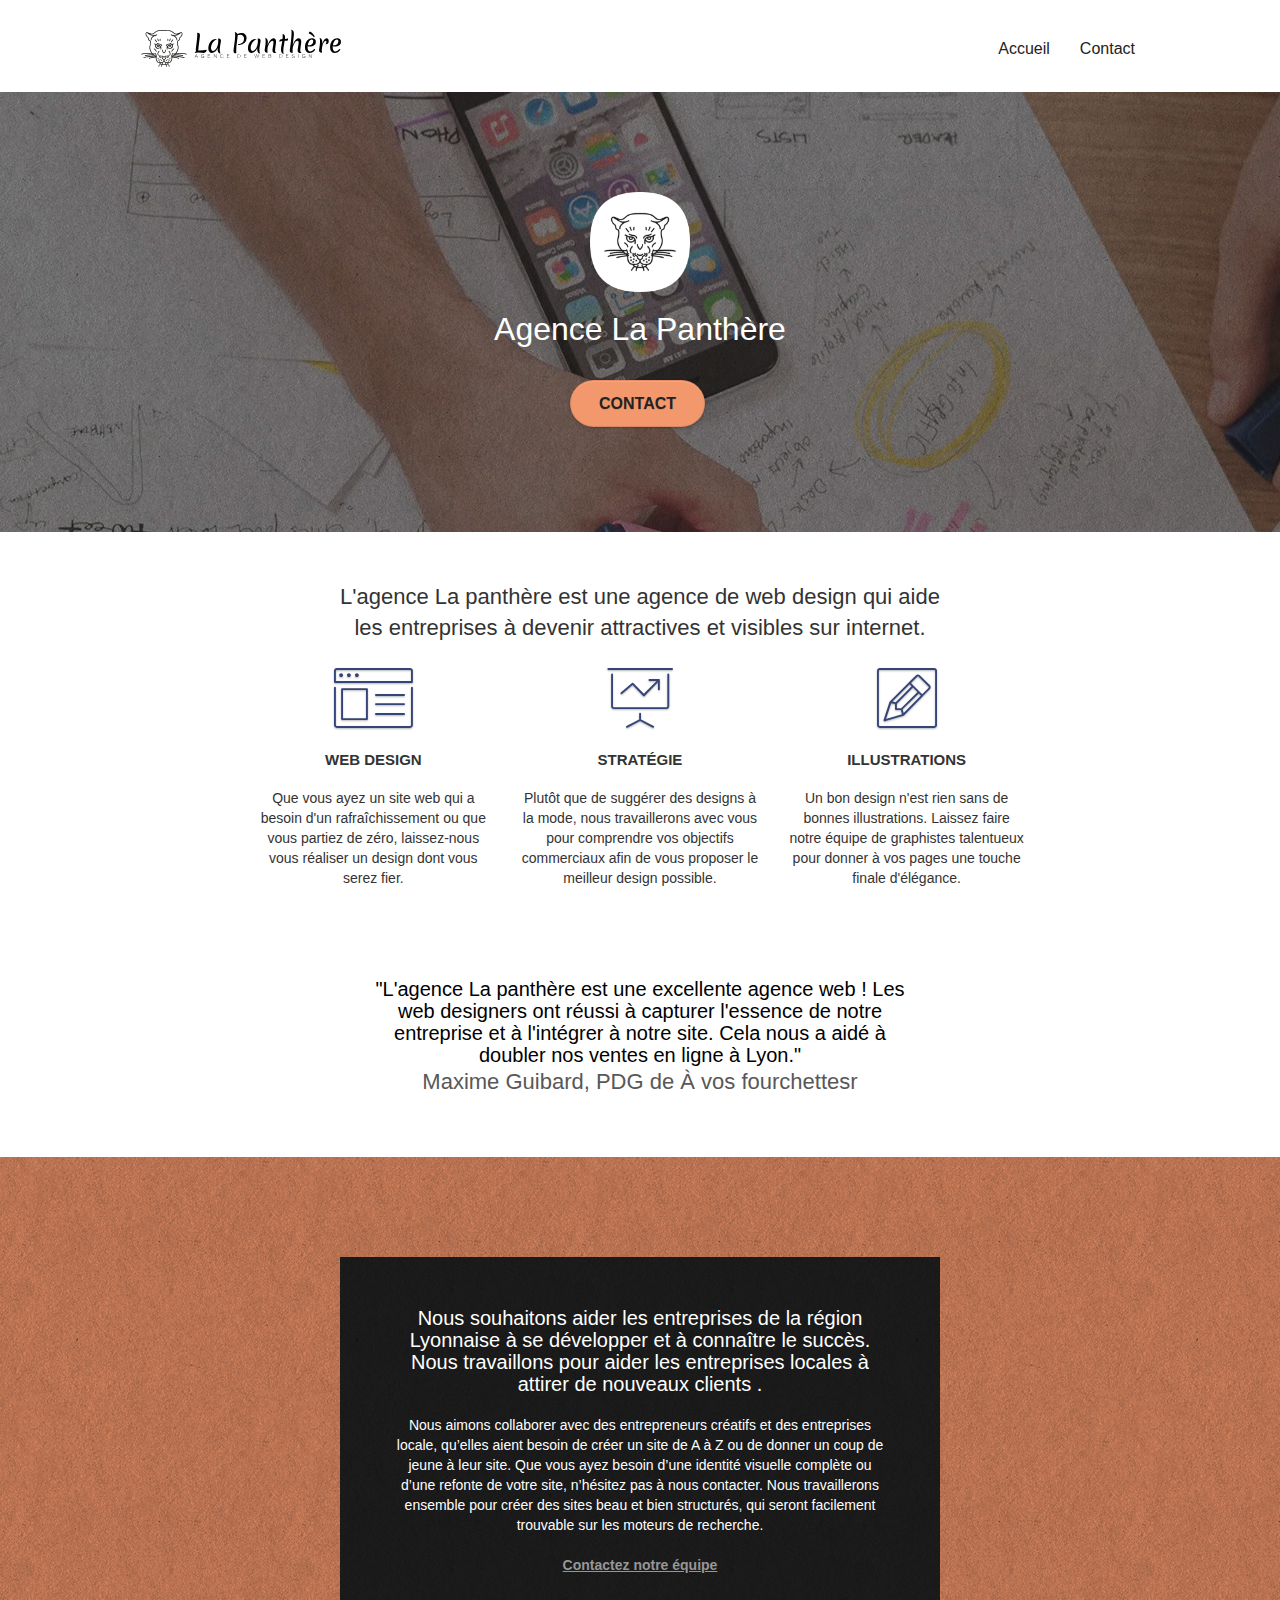
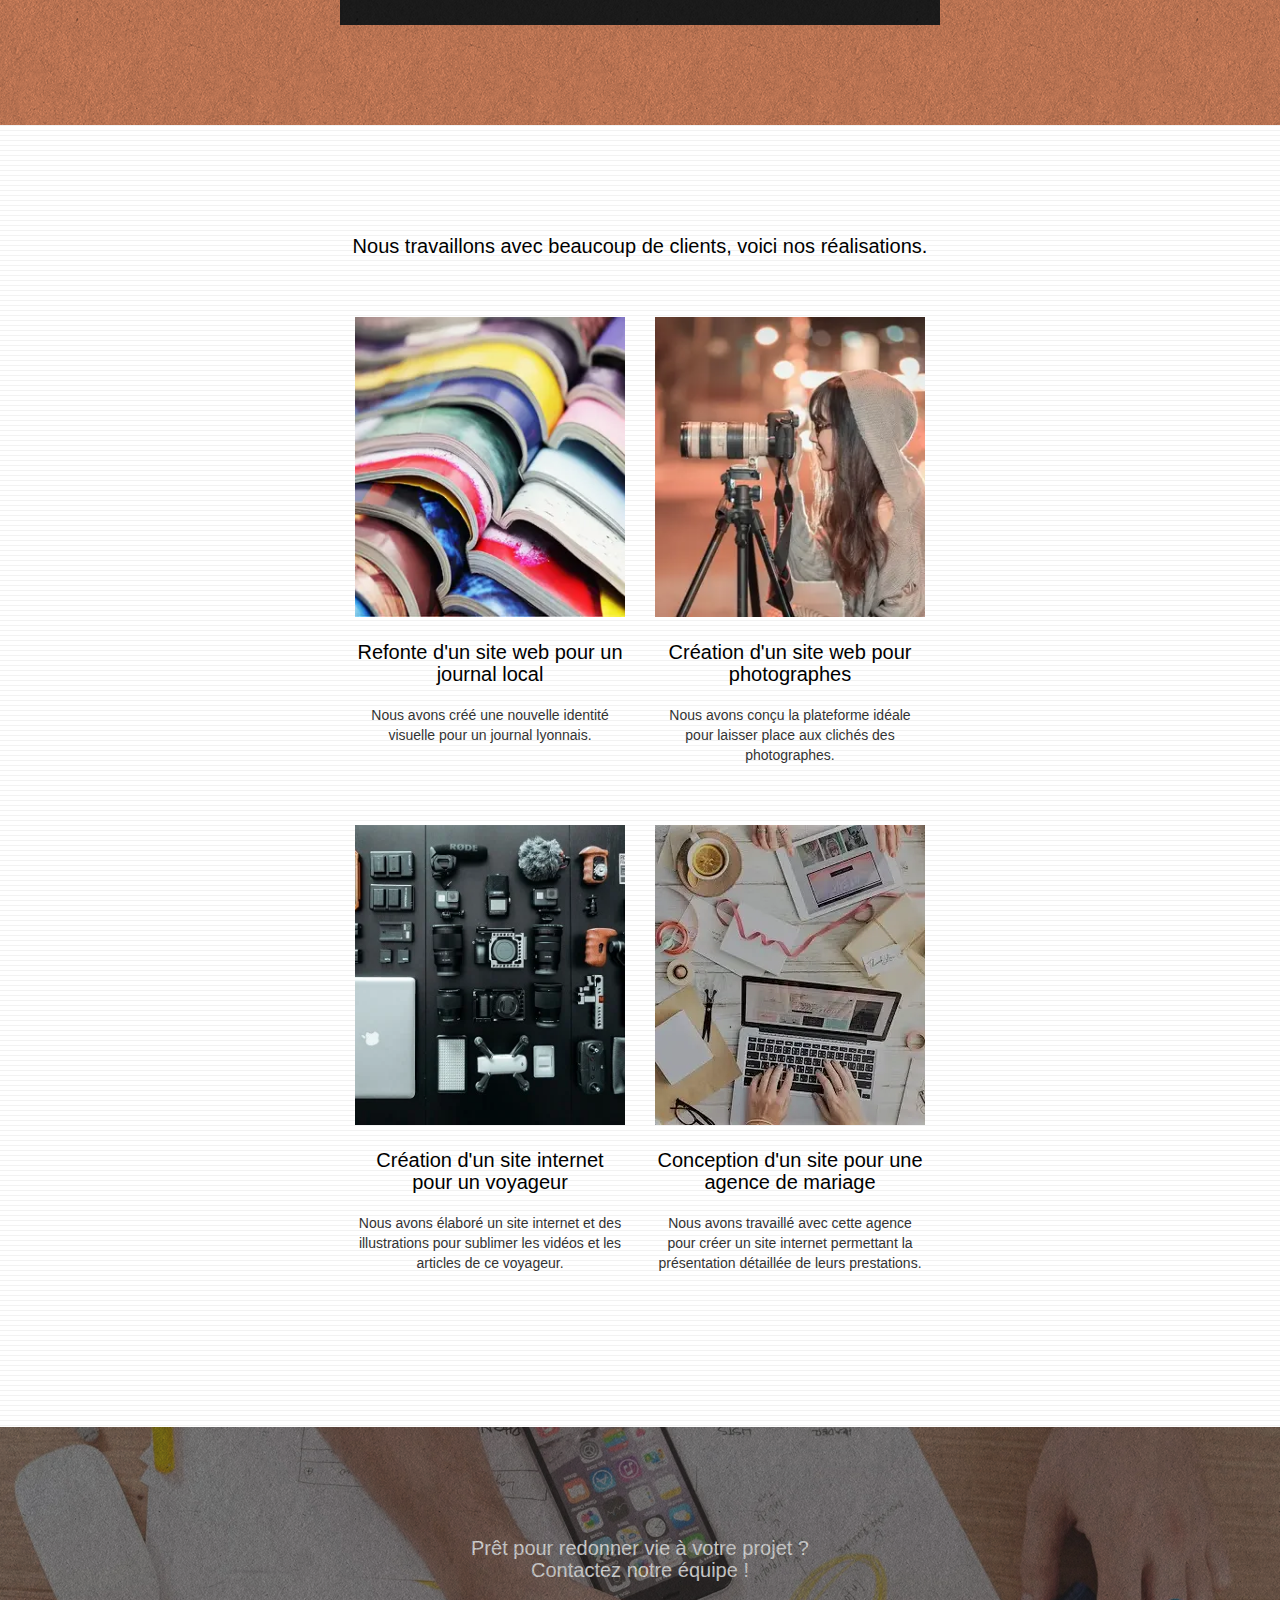
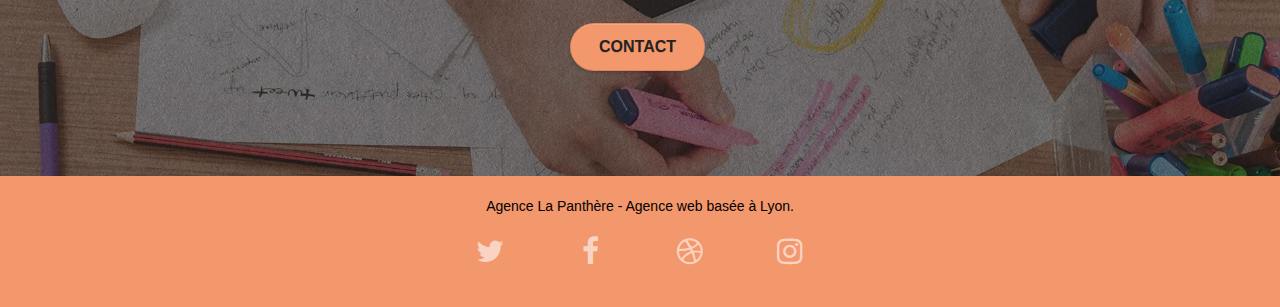
<file: index.html>
<!doctype html>
<html lang="fr">
	<head>
		<meta charset="utf-8">
		<meta name="description" content="Entreprise web design à Lyon, Meuilleur agence design à Lyon,agence design Lyon,Agence web à Lyon, stratégie web, web design, illustrations web, design de site web, site internet" />		
		<meta name="keywords" content="Entreprise web design à Lyon,Meuilleur agence design à Lyon,seo, google, site web, site internet, Agence web à Lyon,agence design Lyon,stratégie web, web design, illustrations web,design de site web">
		<meta name="viewport" content="width=device-width, initial-scale=1.0, viewport-fit=cover">
		<link rel="icon" href="img/favicon.webp" type="image/webp">
		<!-- CSS Links -->
		<link rel="stylesheet" type="text/css" href="./css/bootstrap.css">
		<link rel="stylesheet" type="text/css" href="./css/font-awesome.css">
		<link rel="stylesheet" type="text/css" href="./css/et-line.css">
		<link rel="stylesheet" type="text/css" href="./css/style.css">
		<!-- JS -->
		<script src="./js/jquery-2.1.0.js" defer async></script>
		<script src="./js/bootstrap.js" defer async></script>
		<script src="./js/blocs.js" defer async></script>
		<title>La Panthère web design agence</title>	
	</head>
	<body>
		<!-- Principal conteneur -->
		<div class="page-container">
			<!-- bloc-0 -->
			<div class="bloc bgc-white l-bloc " id="bloc-0">
				<div class="container bloc-sm">

					<nav class="navbar row">
						<div class="navbar-header">
							<div class="keywords">Agence web à Lyon, stratégie web, web design, illustrations web, design de site web, site internet</div>
							<a class="navbar-brand" href="index.html"><img src="img/agence-la-panthere-monochrome.svg" alt="Lyon web design logo agence web meilleure agence" /></a>
							<div class="keywords">Agence web à Lyon, stratégie web, web design, illustrations, design de site web, site web, web, internet, site internet, site</div>
							<button id="nav-toggle" type="button" class="ui-navbar-toggle navbar-toggle" data-toggle="collapse" data-target=".navbar-1">
								<span class="sr-only">Toggle navigation</span><span class="icon-bar"></span><span class="icon-bar"></span><span class="icon-bar"></span>
							</button>
						</div>
						<div class="collapse navbar-collapse navbar-1 special-dropdown-nav">
							<ul class="site-navigation nav navbar-nav">
								<li>
									<a href="index.html">Accueil</a>
								</li>
								<li>
									<a href="contact.html">Contact</a>
								</li>
							</ul>
						</div>
					</nav>
				</div>
			</div>
			<!-- bloc-0 END -->

			<!-- bloc-1-presentation -->
			<div class="bloc bgc-dark-slate-blue bg-banniere d-bloc bg-t-edge bloc-bg-texture texture-paper b-parallax" id="bloc-1-hero">
				<div class="container bloc-lg">
					<div class="row tight-width-whitespace">
						<div class="col-sm-12 logo-image">
							<img src="img/logo.webp" class="center-block image-resize-mode" alt="Agence La Panthère, agence web Lyon, création logo paris" />
							<h1 class="text-center hero-bloc-text tc-white">
								Agence La Panthère
							</h1>
							<div class="text-center">
								<a href="contact.html" class="btn btn-lg btn-clean btn-rd cta-hero btn-atomic-tangerine" id="cta-hero">Contact</a>
							</div>
						</div>
					</div>
				</div>
			</div>
			<!-- bloc-1-presentation END -->

			<!-- bloc-2-services -->
			<div class="bloc bgc-white l-bloc" id="bloc-2-services">
				<div class="container bloc-md">
					<div class="row">
						<div class="col-sm-12 text-center">
							<h2 class="agence">L'agence La panthère est une agence de web design qui aide les entreprises à devenir 
								attractives et visibles sur internet.
							</h2>
						</div>
					</div>
					<div class="row voffset-lg med-width-whitespace">
						<div class="col-sm-4">
							<div class="text-center">
								<span class="et-icon-browser sm-shadow icon-dark-slate-blue icons icon-lg"></span>
							</div>
							<h3 class="mg-md text-center">
								Web design
							</h3>
							<p class="text-center ">
								Que vous ayez un site web qui a besoin d'un rafraîchissement ou que vous partiez de zéro, laissez-nous vous réaliser un design dont vous serez fier.
							</p>
						</div>
						<div class="col-sm-4">
							<div class="text-center">
								<span class="et-icon-presentation sm-shadow icon-dark-slate-blue icons icon-lg"></span>
							</div>
							<h3 class="mg-md text-center">
								Stratégie
							</h3>
							<p class="text-center ">
								Plutôt que de suggérer des designs à la mode, nous travaillerons avec vous pour comprendre vos objectifs commerciaux afin de vous proposer le meilleur design possible.<br>
							</p>
						</div>
						<div class="col-sm-4">
							<div class="text-center">
								<span class="et-icon-edit sm-shadow icon-dark-slate-blue icons icon-lg"></span>
							</div>
							<h3 class="mg-md text-center">
								Illustrations
							</h3>
							<p class="text-center ">
								Un bon design n'est rien sans de bonnes illustrations. Laissez faire notre équipe de graphistes talentueux pour donner à vos pages une touche finale d'élégance.
							</p>
						</div>
					</div>
					<div class="row voffset-lg voffset">
						<div class="col-xs-12 col-md-8 col-md-offset-2 text-center para">
							<h4 class="agence-1"><strong></strong>"L'agence La panthère est une excellente agence web ! Les web designers ont réussi à
								capturer l'essence de notre entreprise et à l'intégrer à notre site.
								Cela nous a aidé à doubler nos ventes en ligne à Lyon." 
							</h4>
							<p>Maxime Guibard, PDG de À vos fourchettesr</p>
						</div>
					</div>
				</div>
			</div>
			<!-- bloc-2-services END -->

			<!-- bloc-3-what-i-do -->
			<div class="bloc tc-white bgc-atomic-tangerine bg-presentation d-bloc bloc-bg-texture texture-paper b-parallax" id="bloc-3-what-i-do">
				<div class="container bloc-lg">
					<div class="row tight-width-whitespace black-background">
						<div class="col-sm-12">
							<h4 class="mg-md text-center tc-white">
								Nous souhaitons aider les entreprises de la région Lyonnaise à se développer et à 
								connaître le succès. Nous travaillons pour aider les entreprises locales à attirer 
								de nouveaux clients .<br>
							</h4>
							<p class="text-center">
								Nous aimons collaborer avec des entrepreneurs créatifs et des entreprises locale, 
								qu’elles aient besoin de créer un site de A à Z ou de donner un coup de jeune à leur site. 
								Que vous ayez besoin d’une identité visuelle complète ou d’une refonte de votre site, n’hésitez 
								pas à nous contacter. Nous travaillerons ensemble pour créer des sites beau et bien structurés, qui 
								seront facilement trouvable sur les moteurs de recherche. 
								<br><br>
								<a class="ltc-white bold-link" href="contact.html">Contactez notre équipe</a><br>
							</p>
						</div>
					</div>
				</div>
			</div>
			<!-- bloc-3-what-i-do END -->

			<!-- bloc-4-portfolio -->
			<div class="bloc bgc-white bg-lines-h2-bg bg-repeat l-bloc" id="bloc-4-portfolio">
				<div class="container bloc-lg">
					<div class="row">
						<div class="col-sm-12 text-center">
							<h4>Nous travaillons avec beaucoup de clients, voici nos réalisations.</h4>
						</div>
					</div>
					<div class="row tight-width-whitespace portfolio-row">
						<div class="col-sm-6">
							<a class="work-image" href="#" id="img1-center" data-lightbox="img/1.webp" data-gallery-id="gallery-1" data-caption="Refonte d'un site web pour un journal local" data-frame="snapshot-lb"><img src="img/1.webp" alt="Lyon web design logo agence web meilleure agence et refonte site web journal" class="img-responsive portfolio-thumb" /></a>
							<h4 class="mg-md text-center">
								Refonte d'un site web pour un journal local
							</h4>
							<p class="text-center">
								Nous avons créé une nouvelle identité visuelle pour un journal lyonnais.
							</p>
						</div>
						<div class="col-sm-6">
							<a class="work-image" href="#" id="img2-center" data-lightbox="img/2.webp" data-gallery-id="gallery-1" data-caption="Création d'un site web pour photographes" data-frame="snapshot-lb"><img src="img/2.webp" class="img-responsive portfolio-thumb" alt="Lyon web design logo agence web meilleure agence, Création d'un site web pour photographes" /></a>
							<h4 class="mg-md text-center">
								Création d'un site web pour photographes
							</h4>
							<p class="text-center">
								Nous avons conçu la plateforme idéale pour laisser place aux clichés des photographes.
							</p>
						</div>
					</div>
					<div class="row tight-width-whitespace portfolio-row">
						<div class="col-sm-6">
							<a class="work-image" href="#" id="img3-center" data-lightbox="img/3.webp" data-gallery-id="gallery-1" data-caption="Création d'un site internet pour un voyageur" data-frame="snapshot-lb"><img src="img/3.webp" class="img-responsive portfolio-thumb" alt="Lyon web design logo agence web meilleure agence, Création d'un site web pour voyageur"/></a>
							<h4 class="mg-md text-center">
								Création d'un site internet pour un voyageur
							</h4>
							<p class="text-center">
								Nous avons élaboré un site internet et des illustrations pour sublimer les vidéos et les articles de ce voyageur.
							</p>
						</div>
						<div class="col-sm-6">
							<a class="work-image" href="#" id="img4-center" data-lightbox="img/4.webp" data-gallery-id="gallery-1" data-caption="Conception d'un site pour une agence de mariage" data-frame="snapshot-lb"><img src="img/4.webp" class="img-responsive portfolio-thumb" alt="Lyon web design logo agence web meilleure agence, Création d'un site web pour agence de mariage" /></a>
							<h4 class="mg-md text-center">
								Conception d'un site pour une agence de mariage
							</h4>
							<p class="text-center">
								Nous avons travaillé avec cette agence pour créer un site internet permettant la présentation détaillée de leurs prestations.
							</p>
						</div>
					</div>
				</div>
			</div>
			<!-- bloc-4-portfolio END -->

			<!-- bloc-5-cta -->
			<div class="bloc bgc-dark-slate-blue bg-banniere d-bloc bloc-bg-texture texture-paper" id="bloc-5-cta">
				<div class="container bloc-lg">
					<div class="row">
						<h4 class="mg-md text-center tc-white">
							Prêt pour redonner vie à votre projet ?<br>Contactez notre équipe !
						</h4>
						<div class="col-sm-12 text-center">
							<a href="contact.html" class="btn btn-atomic-tangerine btn-clean btn-rd btn-lg cta-hero">Contact</a>
						</div>
					</div>
				</div>
			</div>
			<!-- bloc-5-cta END -->
		</div>
			<!-- Footer - bloc-8 -->
		<footer>
			<div class="bloc bgc-atomic-tangerine d-bloc" id="bloc-8">
				<div class="container bloc-sm">
					<div class="row">
						<div class="col-sm-12">
							<p class="text-center white">
								Agence La Panthère - Agence web basée à Lyon.<br>
							</p>
							<div class="row row-no-gutters social">
								<div class="col-sm-3">
									<div class="text-center">
										<a href="index.html" aria-label="Twitter page"><span class="fa fa-twitter icon-md"></span></a>
									</div>
								</div>
								<div class="col-sm-3">
									<div class="text-center">
										<a href="index.html" aria-label="Facebook page"><span class="fa fa-facebook icon-md"></span></a>
									</div>
								</div>
								<div class="col-sm-3">
									<div class="text-center">
										<a href="index.html" aria-label="Dribbble page"><span class="fa fa-dribbble icon-md"></span></a>
									</div>
								</div>
								<div class="col-sm-3">
									<div class="text-center">
										<a href="index.html" aria-label="Instagrame page"><span class="fa fa-instagram icon-md"></span></a>
									</div>
								</div>
							</div>
						</div>
					</div>
				</div>
			</div>
		</footer>
		<!-- Footer - bloc-8 END -->
	</body>
</html>
</file>
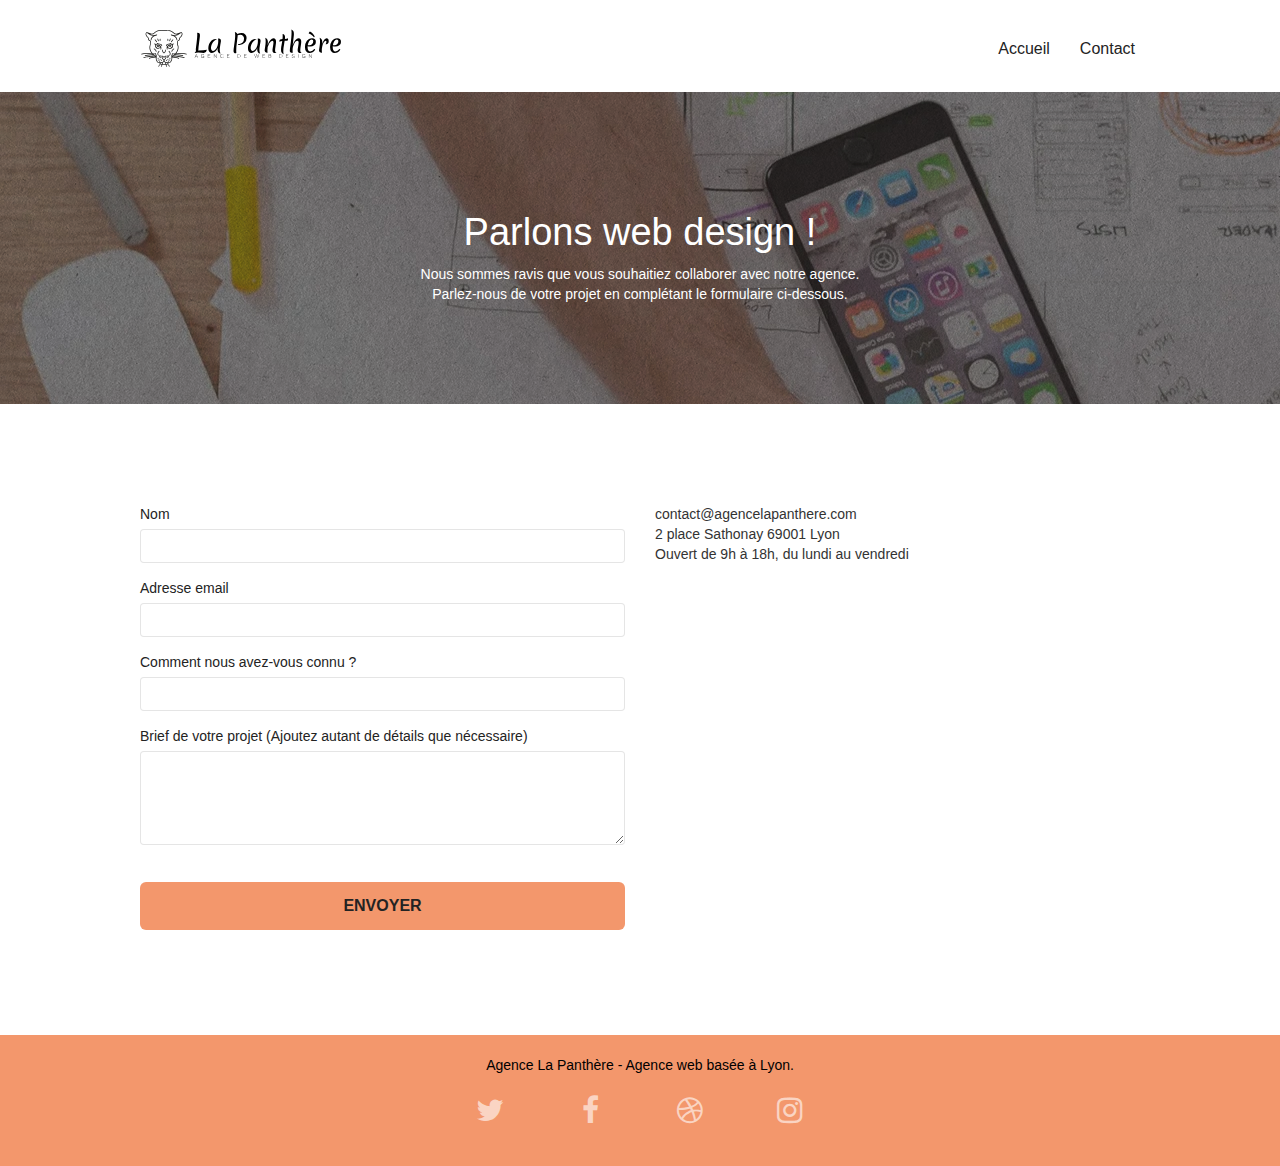
<file: contact.html>
<!doctype html>
<html lang="fr">
	<head>
		<meta charset="utf-8">
		<meta name="keywords" content="Contact agence web design à Lyon,Entreprise web design à Lyon,Meuilleur agence design à Lyon,seo, google, site web, site internet, Agence web à Lyon,agence design Lyon,stratégie web, web design, illustrations web,design de site web">
		<meta name="description" content="Contact agence web design à Lyon,Entreprise web design à Lyon, Meuilleur agence design à Lyon,agence design Lyon,Agence web à Lyon, stratégie web, web design, illustrations web, design de site web, site internet" />
		<meta name="viewport" content="width=device-width, initial-scale=1.0, viewport-fit=cover">
		<link rel="icon" href="img/favicon.webp" type="image/webp">
		<!-- CSS Links -->
		<link rel="stylesheet" type="text/css" href="./css/bootstrap.css">
		<link rel="stylesheet" type="text/css" href="./css/font-awesome.css">	
		<link rel="stylesheet" type="text/css" href="./css/et-line.css">
		<link rel="stylesheet" type="text/css" href="./css/style.css">
		<!-- JS Script -->
		<script src="./js/jquery-2.1.0.js"></script>
		<script src="./js/bootstrap.js"></script>
		<script src="./js/blocs.js"></script>
		<title>Contact</title>
	</head>
	<body>
		<!-- Principal conteneur -->
		<div class="page-container">
			
			<!-- bloc-0 -->
			<div class="bloc bgc-white l-bloc " id="bloc-0">
				<div class="container bloc-sm">
					<nav class="navbar row">
						<div class="navbar-header">
							<a class="navbar-brand" href="index.html"><img src="img/agence-la-panthere-monochrome.svg" alt="Lyon web design logo" /></a>
							<button id="nav-toggle" type="button" class="ui-navbar-toggle navbar-toggle" data-toggle="collapse" data-target=".navbar-1">
								<span class="sr-only">Toggle navigation</span><span class="icon-bar"></span><span class="icon-bar"></span><span class="icon-bar"></span>
							</button>
						</div>
						<div class="collapse navbar-collapse navbar-1 special-dropdown-nav">
							<ul class="site-navigation nav navbar-nav">
								<li>
									<a href="index.html">Accueil</a>
								</li>
								<li>
									<a href="contact.html">Contact</a>
								</li>
							</ul>
						</div>
					</nav>
				</div>
			</div>
			<!-- bloc-0 END -->

			<!-- bloc-6 -->
			<div class="bloc bg-dots-bg bg-repeat bgc-atomic-tangerine d-bloc bloc-bg-texture texture-paper bg-banniere" id="bloc-6">
				<div class="container bloc-lg">
					<div class="row">
						<div class="col-sm-12">
							<h1 class="text-center hero-bloc-text tc-white">
								Parlons web design !
							</h1>
							<p class="text-center mg-lg tc-white tight-width-whitespace">
								Nous sommes ravis que vous souhaitiez collaborer avec notre agence.<br>
								Parlez-nous de votre projet en complétant le formulaire ci-dessous.
							</p>
						</div>
					</div>
				</div>
			</div>
			<!-- bloc-6 END -->

			<!-- bloc-7 -->
			<div class="bloc bgc-white l-bloc" id="bloc-7">
				<div class="container bloc-lg">
					<div class="row">
						<div class="col-sm-6">
							<form>
								<div class="form-group">
									<label for="name">
										Nom
									</label>
									<input id="name" class="form-control" required />
								</div>
								<div class="form-group">
									<label for="email">
										Adresse email
									</label>
									<input id="email" class="form-control" type="email" required />
								</div>
								<div class="form-group">
									<label for="input_504">
										Comment nous avez-vous connu ?
									</label>
									<input class="form-control" type="email" required id="input_504" />
								</div>
								<div class="form-group">
									<label for="message">
										Brief de votre projet (Ajoutez autant de détails que nécessaire)<br>
									</label><textarea id="message" class="form-control" rows="4" cols="50" required></textarea>
								</div> 
								<button class="bloc-button btn btn-lg btn-block cta-hero btn-atomic-tangerine" id="btn-atomic-tangerine" type="submit">
									Envoyer
								</button>
							</form>
						</div>
						<div class="col-sm-6">
							<p>
								contact@agencelapanthere.com<br>2 place Sathonay 69001 Lyon<br>Ouvert de 9h à 18h, du lundi au vendredi<br>
							</p>
						</div>
					</div>
				</div>
			</div>
		</div>
		<!-- Principal conteneur END -->
			
		<!-- Footer - bloc-8 -->
			<footer>
				<div class="bloc bgc-atomic-tangerine d-bloc" id="bloc-8">
					<div class="container bloc-sm">
						<div class="row">
							<div class="col-sm-12">
								<p class="text-center white">
									Agence La Panthère - Agence web basée à Lyon.<br>
								</p>
								<div class="row row-no-gutters social">
									<div class="col-sm-3">
										<div class="text-center">
											<a href="index.html" aria-label="Twitter page"><span class="fa fa-twitter icon-md"></span></a>
										</div>
									</div>
									<div class="col-sm-3">
										<div class="text-center">
											<a href="index.html" aria-label="Facebook page"><span class="fa fa-facebook icon-md"></span></a>
										</div>
									</div>
									<div class="col-sm-3">
										<div class="text-center">
											<a href="index.html" aria-label="Dribbble page"><span class="fa fa-dribbble icon-md"></span></a>
										</div>
									</div>
									<div class="col-sm-3">
										<div class="text-center">
											<a href="index.html" aria-label="Instagram page"><span class="fa fa-instagram icon-md"></span></a>
										</div>
									</div>
								</div>
							</div>
						</div>
					</div>
				</div>
			</footer>
			<!-- Footer - bloc-8 END -->
	</body>
</html>
</file>
<file: css/et-line.css>
@font-face{font-family:et-line;font-weight:400;font-style:normal;src:url(../fonts/et-line.ttf) format('truetype'),url(../fonts/et-line.svg#et-line) format('svg');font-display:fallback}.et-icon-adjustments,.et-icon-alarmclock,.et-icon-anchor,.et-icon-aperture,.et-icon-attachment,.et-icon-bargraph,.et-icon-basket,.et-icon-beaker,.et-icon-bike,.et-icon-book-open,.et-icon-briefcase,.et-icon-browser,.et-icon-calendar,.et-icon-camera,.et-icon-caution,.et-icon-chat,.et-icon-circle-compass,.et-icon-clipboard,.et-icon-clock,.et-icon-cloud,.et-icon-compass,.et-icon-desktop,.et-icon-dial,.et-icon-document,.et-icon-documents,.et-icon-download,.et-icon-dribbble,.et-icon-edit,.et-icon-envelope,.et-icon-expand,.et-icon-facebook,.et-icon-flag,.et-icon-focus,.et-icon-gears,.et-icon-genius,.et-icon-gift,.et-icon-global,.et-icon-globe,.et-icon-googleplus,.et-icon-grid,.et-icon-happy,.et-icon-hazardous,.et-icon-heart,.et-icon-hotairballoon,.et-icon-hourglass,.et-icon-key,.et-icon-laptop,.et-icon-layers,.et-icon-lifesaver,.et-icon-lightbulb,.et-icon-linegraph,.et-icon-linkedin,.et-icon-lock,.et-icon-magnifying-glass,.et-icon-map,.et-icon-map-pin,.et-icon-megaphone,.et-icon-mic,.et-icon-mobile,.et-icon-newspaper,.et-icon-notebook,.et-icon-paintbrush,.et-icon-paperclip,.et-icon-pencil,.et-icon-phone,.et-icon-picture,.et-icon-pictures,.et-icon-piechart,.et-icon-presentation,.et-icon-pricetags,.et-icon-printer,.et-icon-profile-female,.et-icon-profile-male,.et-icon-puzzle,.et-icon-quote,.et-icon-recycle,.et-icon-refresh,.et-icon-ribbon,.et-icon-rss,.et-icon-sad,.et-icon-scissors,.et-icon-scope,.et-icon-search,.et-icon-shield,.et-icon-speedometer,.et-icon-strategy,.et-icon-streetsign,.et-icon-tablet,.et-icon-target,.et-icon-telescope,.et-icon-toolbox,.et-icon-tools,.et-icon-tools-2,.et-icon-trophy,.et-icon-tumblr,.et-icon-twitter,.et-icon-upload,.et-icon-video,.et-icon-wallet,.et-icon-wine{font-family:et-line;speak:none;font-style:normal;font-weight:400;font-variant:normal;text-transform:none;line-height:1;display:inline-block}.et-icon-mobile:before{content:"\e000"}.et-icon-laptop:before{content:"\e001"}.et-icon-desktop:before{content:"\e002"}.et-icon-tablet:before{content:"\e003"}.et-icon-phone:before{content:"\e004"}.et-icon-document:before{content:"\e005"}.et-icon-documents:before{content:"\e006"}.et-icon-search:before{content:"\e007"}.et-icon-clipboard:before{content:"\e008"}.et-icon-newspaper:before{content:"\e009"}.et-icon-notebook:before{content:"\e00a"}.et-icon-book-open:before{content:"\e00b"}.et-icon-browser:before{content:"\e00c"}.et-icon-calendar:before{content:"\e00d"}.et-icon-presentation:before{content:"\e00e"}.et-icon-picture:before{content:"\e00f"}.et-icon-pictures:before{content:"\e010"}.et-icon-video:before{content:"\e011"}.et-icon-camera:before{content:"\e012"}.et-icon-printer:before{content:"\e013"}.et-icon-toolbox:before{content:"\e014"}.et-icon-briefcase:before{content:"\e015"}.et-icon-wallet:before{content:"\e016"}.et-icon-gift:before{content:"\e017"}.et-icon-bargraph:before{content:"\e018"}.et-icon-grid:before{content:"\e019"}.et-icon-expand:before{content:"\e01a"}.et-icon-focus:before{content:"\e01b"}.et-icon-edit:before{content:"\e01c"}.et-icon-adjustments:before{content:"\e01d"}.et-icon-ribbon:before{content:"\e01e"}.et-icon-hourglass:before{content:"\e01f"}.et-icon-lock:before{content:"\e020"}.et-icon-megaphone:before{content:"\e021"}.et-icon-shield:before{content:"\e022"}.et-icon-trophy:before{content:"\e023"}.et-icon-flag:before{content:"\e024"}.et-icon-map:before{content:"\e025"}.et-icon-puzzle:before{content:"\e026"}.et-icon-basket:before{content:"\e027"}.et-icon-envelope:before{content:"\e028"}.et-icon-streetsign:before{content:"\e029"}.et-icon-telescope:before{content:"\e02a"}.et-icon-gears:before{content:"\e02b"}.et-icon-key:before{content:"\e02c"}.et-icon-paperclip:before{content:"\e02d"}.et-icon-attachment:before{content:"\e02e"}.et-icon-pricetags:before{content:"\e02f"}.et-icon-lightbulb:before{content:"\e030"}.et-icon-layers:before{content:"\e031"}.et-icon-pencil:before{content:"\e032"}.et-icon-tools:before{content:"\e033"}.et-icon-tools-2:before{content:"\e034"}.et-icon-scissors:before{content:"\e035"}.et-icon-paintbrush:before{content:"\e036"}.et-icon-magnifying-glass:before{content:"\e037"}.et-icon-circle-compass:before{content:"\e038"}.et-icon-linegraph:before{content:"\e039"}.et-icon-mic:before{content:"\e03a"}.et-icon-strategy:before{content:"\e03b"}.et-icon-beaker:before{content:"\e03c"}.et-icon-caution:before{content:"\e03d"}.et-icon-recycle:before{content:"\e03e"}.et-icon-anchor:before{content:"\e03f"}.et-icon-profile-male:before{content:"\e040"}.et-icon-profile-female:before{content:"\e041"}.et-icon-bike:before{content:"\e042"}.et-icon-wine:before{content:"\e043"}.et-icon-hotairballoon:before{content:"\e044"}.et-icon-globe:before{content:"\e045"}.et-icon-genius:before{content:"\e046"}.et-icon-map-pin:before{content:"\e047"}.et-icon-dial:before{content:"\e048"}.et-icon-chat:before{content:"\e049"}.et-icon-heart:before{content:"\e04a"}.et-icon-cloud:before{content:"\e04b"}.et-icon-upload:before{content:"\e04c"}.et-icon-download:before{content:"\e04d"}.et-icon-target:before{content:"\e04e"}.et-icon-hazardous:before{content:"\e04f"}.et-icon-piechart:before{content:"\e050"}.et-icon-speedometer:before{content:"\e051"}.et-icon-global:before{content:"\e052"}.et-icon-compass:before{content:"\e053"}.et-icon-lifesaver:before{content:"\e054"}.et-icon-clock:before{content:"\e055"}.et-icon-aperture:before{content:"\e056"}.et-icon-quote:before{content:"\e057"}.et-icon-scope:before{content:"\e058"}.et-icon-alarmclock:before{content:"\e059"}.et-icon-refresh:before{content:"\e05a"}.et-icon-happy:before{content:"\e05b"}.et-icon-sad:before{content:"\e05c"}.et-icon-facebook:before{content:"\e05d"}.et-icon-twitter:before{content:"\e05e"}.et-icon-googleplus:before{content:"\e05f"}.et-icon-rss:before{content:"\e060"}.et-icon-tumblr:before{content:"\e061"}.et-icon-linkedin:before{content:"\e062"}.et-icon-dribbble:before{content:"\e063"}
</file>
<file: css/style.css>
.d-bloc .navbar-toggle .icon-bar,body{background:#fff}.nav-invert .navbar .nav,.nav>li{float:left}a,button{outline:0}.scrollToTop,a,button{transition:.3s ease-in-out}.agence,.agence-1,a[data-lightbox]{text-align:center}.cta-hero,h3{text-transform:uppercase}body,html{margin:0;padding:0;overflow-x:hidden;-webkit-font-smoothing:antialiased;-moz-osx-font-smoothing:grayscale}a:hover{text-decoration:none;cursor:pointer}#page-loading-blocs-notifaction{position:fixed;top:0;bottom:0;width:100%;z-index:100000;background:url("../img/pageload-spinner.gif") center center no-repeat #fff}.bloc{width:100%;clear:both;background:50% 50%/cover no-repeat;padding:0 50px;-webkit-background-size:cover;-moz-background-size:cover;-o-background-size:cover;position:relative}.bloc .container{padding-left:0;padding-right:0}.bloc-lg{padding:100px 50px}.bloc-md{padding:50px}.bloc-sm{padding:20px 50px}.bg-b-edge,.bg-bl-edge,.bg-br-edge,.bg-center,.bg-l-edge,.bg-r-edge,.bg-repeat,.bg-t-edge,.bg-tl-edge,.bg-tr-edge{-webkit-background-size:auto;-moz-background-size:auto;-o-background-size:auto;background-size:auto}.bg-repeat,.nav>li a:focus,.nav>li a:hover,.navbar-toggle:hover{background:0 0}.bg-t-edge{background:top no-repeat}.bloc-bg-texture::before{content:"";background-size:2px 2px;position:absolute;top:0;bottom:0;left:0;right:0}.texture-paper::before{background:url("../img/texture-paper.webp") 0 0/280px 280px}.b-parallax{background-attachment:fixed}.d-bloc,.d-bloc .panel .a-btn:hover,.white{color:#000}.keywords,.para p{color:#585858}.d-bloc a .icon-md{color:rgba(255,255,255,.6)}.d-bloc button:hover{color:rgba(255,255,255,.9)}.d-bloc .icon-round,.d-bloc .icon-rounded,.d-bloc .icon-semi-rounded-a,.d-bloc .icon-semi-rounded-b,.d-bloc .icon-square{border-color:rgba(255,255,255,.9)}.d-bloc .divider-h span{border-color:rgba(255,255,255,.2)}.d-bloc .btn-wire,.d-bloc .btn-wire:hover{color:#fff;border-color:#fff}.d-bloc .panel{color:rgba(0,0,0,.5)}.d-bloc .panel icon,.l-bloc .icon-round,.l-bloc .icon-rounded,.l-bloc .icon-semi-rounded-a,.l-bloc .icon-semi-rounded-b,.l-bloc .icon-square{border-color:rgba(0,0,0,.7)}.d-bloc .panel .a-btn,.l-bloc .navbar-toggle .icon-bar{color:rgba(0,0,0,.6)}.d-bloc .panel button:hover,.l-bloc button:hover{color:rgba(0,0,0,.7)}.d-bloc .panel .divider-h span,.l-bloc .divider-h span{border-color:rgba(0,0,0,.1)}.d-bloc .panel .btn-wire,.d-bloc .panel .btn-wire:hover,.l-bloc .btn-wire,.l-bloc .btn-wire:hover{color:rgba(0,0,0,.7);border-color:rgba(0,0,0,.3)}.voffset{margin-top:30px}.voffset-lg{margin-top:80px}.row-no-gutters{margin-right:0;margin-left:0}#bloc-1-hero h1{font-size:32px;font-weight:400}.navbar{margin-bottom:0;z-index:1}.keywords{font-size:0px}.navbar-brand{height:auto;padding:3px 15px;font-size:25px;font-weight:600;line-height:44px}.agence-1,.btn,a,h2,label{font-weight:400}.navbar-header .navbar-brand img{width:200px;height:40px;margin:0 5px 0 0;display:inline}.navbar-brand img[src$=svg]{min-width:100px;min-height:40px}.navbar .nav{padding-top:2px;margin-right:-16px;float:right;z-index:1}.nav>li{margin-top:4px;font-size:16px}.navbar-nav .open .dropdown-menu>li>a{text-align:inherit}.navbar-toggle{margin:10px 10px 0 0;border:0}.navbar-toggle .icon-bar{background-color:rgba(0,0,0,.5);width:26px}.nav-invert .navbar-brand,.nav-invert .navbar-header{float:right;position:relative;z-index:2}.agence{margin:0 20%}.agence-1{margin:0 50px}.mg-lg,.mg-md{margin-top:10px}.text-center p{font-weight:lighter;font-size:22px}@media (min-width:768px){.site-navigation{position:absolute;top:50%;right:20px;transform:translate(0,-50%);-webkit-transform:translateY(-50%)}.nav>li .dropdown-menu a,.nav>li .dropdown-menu a:hover{color:#484848}.nav-invert .site-navigation{left:0;right:0}.nav-center{text-align:center}.nav-center .navbar-header{width:100%}.nav-center .nav>li,.nav-center .navbar-brand,.nav-center .navbar-header{float:none;display:inline-block}.nav-center .site-navigation{position:relative;width:100%;right:0;margin-right:0;margin-top:20px}.nav-center.mini-nav .navbar-toggle{float:none;margin:10px auto 0}}.nav>li>.dropdown a{background:0 0;display:block;padding:14px 15px}nav .caret{margin:0 5px}.dropdown-menu .dropdown-menu{top:-8px;left:100%}.dropdown-menu .dropmenu-flow-right{top:100%;left:0;margin-left:-1px;border-top-left-radius:0;border-top-right-radius:0}.dropdown-menu .dropdown span{border:4px solid #000;border-top-color:transparent;border-right-color:transparent;border-bottom-color:transparent;margin:6px -5px 0 0;float:right}.mg-md{margin-bottom:20px}.mg-lg{margin-bottom:40px}.btn{margin:0 5px 5px 0}.btn.pull-right{margin:0 0 5px 5px}.btn-d,.btn-d:focus,.btn-d:hover{color:#fff;background:rgba(0,0,0,.3)}.close-lightbox,.lightbox-caption,.next-lightbox,.prev-lightbox{background:rgba(0,0,0,.5);position:absolute}.btn-rd{border-radius:40px}.btn-clean{border:1px solid rgba(0,0,0,.08);border-bottom-color:rgba(0,0,0,.1);text-shadow:0 1px 0 rgba(0,0,1,.1);box-shadow:0 1px 3px rgba(0,0,1,.25),inset 0 1px 0 0 rgba(255,255,255,.15)}.icon-md{font-size:30px}.icon-lg{font-size:60px}.sm-shadow{text-shadow:0 1px 2px rgba(0,0,0,.3)}.panel-sq,.panel-sq .panel-footer,.panel-sq .panel-heading{border-radius:0}.panel-rd{border-radius:30px}.panel-rd .panel-heading{border-radius:29px 29px 0 0}.panel-rd .panel-footer{border-radius:0 0 29px 29px}.form-control{border-color:rgba(0,0,0,.1);box-shadow:none}.scrollToTop{width:40px;height:40px;position:fixed;bottom:20px;right:20px;opacity:0;z-index:500}.scrollToTop span{margin-top:6px}.showScrollTop{font-size:14px;opacity:1}a[data-lightbox]{position:relative;display:block}a[data-lightbox]:hover::before{content:"+";font-family:HelveticaNeue-Light,"Helvetica Neue Light","Helvetica Neue",Helvetica,Arial;font-size:32px;width:50px;height:50px;margin-left:-25px;border-radius:50%;background:rgba(0,0,0,.6);color:#fff;font-weight:100;z-index:1;position:absolute;top:50%;transform:translateY(-50%);-webkit-transform:translateY(-50%)}a[data-lightbox]:hover img{opacity:.6;-webkit-animation-fill-mode:none;animation-fill-mode:none}#lightbox-modal{display:flex;align-items:center}#lightbox-modal .modal-dialog{width:90%;max-width:900px;margin:0 auto}#lightbox-modal .modal-dialog img{max-height:90vh;margin:0 auto}.lightbox-caption{padding:20px;color:#fff;left:15px;right:15px;bottom:5px}.close-lightbox{color:#fff;font-size:30px;top:20px;right:20px;z-index:20;border:none;line-height:30px;padding:0 9px 5px;opacity:.3}.close-lightbox:hover,.next-lightbox:hover,.prev-lightbox:hover{opacity:1;color:#fff}.next-lightbox,.prev-lightbox{font-size:20px;color:rgba(255,255,255,.9);transition:.2s ease-in-out;top:45%;z-index:1;opacity:.4}.next-lightbox{padding:6px 8px 1px 13px;right:25px}.prev-lightbox{padding:6px 13px 1px 10px;left:25px}.snapshot-lb .modal-body{padding-bottom:45px}.snapshot-lb .lightbox-caption{padding:0;color:rgba(0,0,0,.5);background:0 0}.btn,a,label{color:#232323}h2,h3{font-family:helvetica;color:#333}.cta-hero,.tc-white{color:#fff}.container{max-width:1000px}.hero-bloc-text{font-size:38px}.hero-bloc-text-sub{font-size:36px}.statement-bloc-text{line-height:26px;font-style:italic;font-size:20px;text-align:center;font-weight:lighter;max-width:520px;margin:auto}.cta-hero,h3{font-weight:700}.tight-width-whitespace{max-width:600px;margin:auto}.h1{font-size:20px;font-family:"Open Sans"}.cta-hero{margin-top:22px;padding:12px 28px;font-size:16px}.social{max-width:400px;margin:20px auto}h2{font-size:22px;line-height:1.4em}h3{font-size:15px}h4{font-size:20px;color:#000}.med-width-whitespace{max-width:800px;margin:auto;box-shadow:0 0 0 #000}.icons{margin-bottom:14px;margin-top:24px}.portfolio-thumb{margin-bottom:24px}.portfolio-row{margin-bottom:44px;margin-top:50px}.avatar{box-shadow:0 4px 9px rgba(0,0,0,.3)}.black-background{background-color:#232323;padding:40px}.bold-link{font-weight:900;text-decoration:underline}.bgc-white{background-color:#fff}.bgc-dark-slate-blue{background-color:#364577}.bgc-atomic-tangerine{background-color:#f3976c}.partener{margin-top:20px}.col-sm-4 ul li{margin:10px 0}.btn-atomic-tangerine{background:#f3976c;color:#232323}#btn-atomic-tangerine:hover,.btn-atomic-tangerine:hover{background:#c27956;color:#fff}.ltc-white{color:#969696}.ltc-white:hover{color:#ccc}.ltc-atomic-tangerine{color:#f3976c}.ltc-atomic-tangerine:hover{color:#c27956}.icon-dark-slate-blue{color:#364577;border-color:#364577}.bg-dots-bg{background-image:url("../img/dots-bg.webp");object-fit:cover}.bg-lines-h2-bg{background-image:url("../img/lines-h2-bg.webp");object-fit:cover}.bg-banniere{background-image:url("../img/agence-la-panthere.webp");object-fit:cover}.bg-presentation{background-image:url("../img/image-de-presentation.webp");object-fit:cover}.work-image img{width:600px;height:300px;object-fit:cover}.logo-image img{width:100px;height:100px}@media (max-width:1024px){.bloc{padding-left:20px;padding-right:20px}.bloc-tile-2.full-width-bloc .container,.bloc-tile-3.full-width-bloc .container,.bloc-tile-4.full-width-bloc .container,.bloc.full-width-bloc{padding-left:0;padding-right:0}}@media (max-width:992px) and (min-width:768px){.navbar .nav{max-width:80%}.nav-center.navbar .nav{max-width:100%}}@media only screen and (min-width:768px) and (max-width:1024px) and (orientation:landscape){.b-parallax{background-attachment:scroll}}@media only screen and (min-width:1024px) and (max-width:1366px) and (-webkit-min-device-pixel-ratio:1.5){.b-parallax{background-attachment:scroll}}@media (max-width:991px){.container{width:100%}.b-parallax{background-attachment:scroll}#hero-bloc,.page-container{overflow-x:hidden;position:relative}.bloc-group,.bloc-group .bloc{display:block;width:100%}.bloc-fill-screen .fill-bloc-bottom-edge,.bloc-fill-screen .fill-bloc-top-edge{padding:0 20px}}@media (max-width:400px){.bloc{padding-left:0;padding-right:0}}@media (max-width:767px){.page-container{overflow-x:hidden;position:relative}#disqus_thread,h1,h2,h3,p{padding-left:10px;padding-right:10px}.b-parallax{background-attachment:scroll}.navbar .nav{padding-top:0;border-top:1px solid rgba(0,0,0,.2);float:none}.navbar.row{margin-left:0;margin-right:0}.site-navigation{position:inherit;transform:none;-webkit-transform:none;-ms-transform:none}.nav>li{margin-top:0;border-bottom:1px solid rgba(0,0,0,.1);background:rgba(0,0,0,.05);text-align:left;padding-left:15px;width:100%}.nav>li:hover{background:rgba(0,0,0,.08)}.dropdown .dropdown a .caret{float:none;margin:5px 0 0 10px;border:4px solid #000;border-bottom-color:transparent;border-right-color:transparent;border-left-color:transparent}#hero-bloc .navbar .nav{background:rgba(0,0,0,.8)}#hero-bloc .navbar .nav a{color:rgba(255,255,255,.6)}.hero{padding:50px 0}.hero-nav{left:-1px;right:-1px}.navbar-collapse{padding:0;overflow-x:hidden;-webkit-box-shadow:none;box-shadow:none}.navbar-brand img{max-height:40px;width:auto}.nav-invert .navbar-header{float:none;width:100%}.nav-invert .navbar-toggle{float:left;margin-left:10px}.bloc,.bloc-fill-screen .fill-bloc-bottom-edge,.bloc-fill-screen .fill-bloc-top-edge,.bloc-md,.bloc-sm,.bloc-tile-2 .container,.bloc-tile-3 .container,.bloc-tile-4 .container{padding-left:0;padding-right:0}.bloc-lg,.bloc-xl,.bloc-xxl{padding:40px 0}.a-block{padding:0 10px}.btn-dwn{display:none}.voffset{margin-top:5px}.voffset-md{margin-top:20px}.voffset-lg{margin-top:30px}form{padding:5px}.close-lightbox{display:inline-block}.blocsapp-device-iphone5{background-size:216px 425px;padding-top:60px;width:216px;height:425px}.blocsapp-device-iphone5 img{width:180px;height:320px}.social{display:flex;justify-content:space-around;align-items:center;align-content:center}.partener{margin-left:10px}#img1-center,#img2-center,#img3-center,#img4-center{display:flex;justify-content:center}.logo-image img{width:50px;height:50px}.work-image img{width:300px;height:150px}.bloc-mob-center-text{text-align:center}}
</file>
